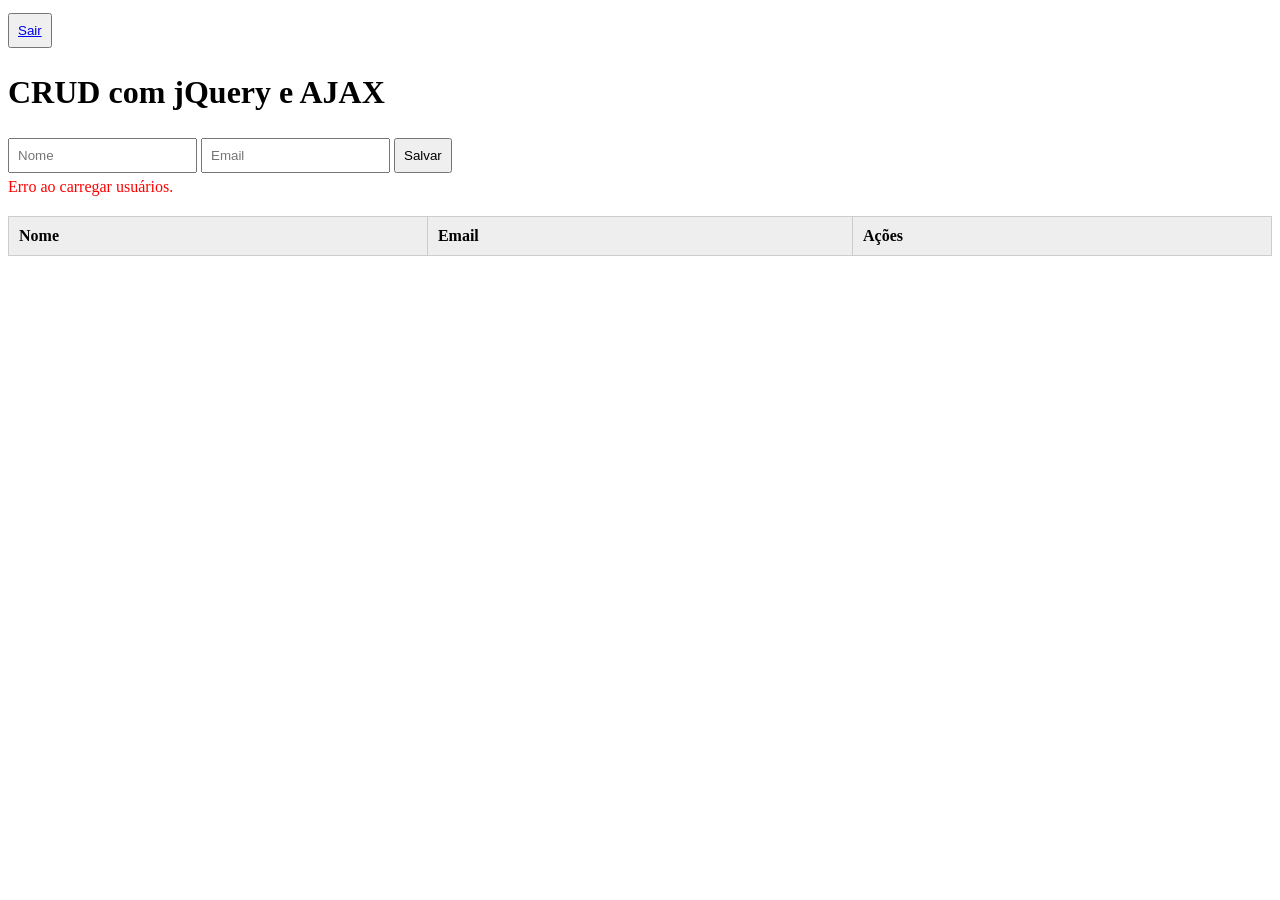
<file: index.html>
<!DOCTYPE html>
<html lang="pt-br">
<head>
    <meta name="viewport" content="width=device-width, initial-scale=1.0">
    <meta charset="UTF-8" />
    <title>CRUD com jQuery e AJAX</title>
    <script src="https://code.jquery.com/jquery-3.6.0.min.js"></script>
    <link rel="stylesheet" href="css/style.css">
</head>


    <button   type= " button"><a href="login.html">Sair</a></button>


  
<body>
    <h1>CRUD com jQuery e AJAX</h1>

    <form id="formUser">
        <input type="hidden" id="userId" />
        <input type="text" id="name" placeholder="Nome" required />
        <input type="email" id="email" placeholder="Email" required />
        <button type="submit">Salvar</button>
    </form>

    <div id="message"></div>

    <table>
        <thead>
            <tr><th>Nome</th><th>Email</th><th>Ações</th></tr>
        </thead>
        <tbody id="userList"></tbody>
    </table>

<script src="script/app.js"></script>
</body>
</html>
</file>
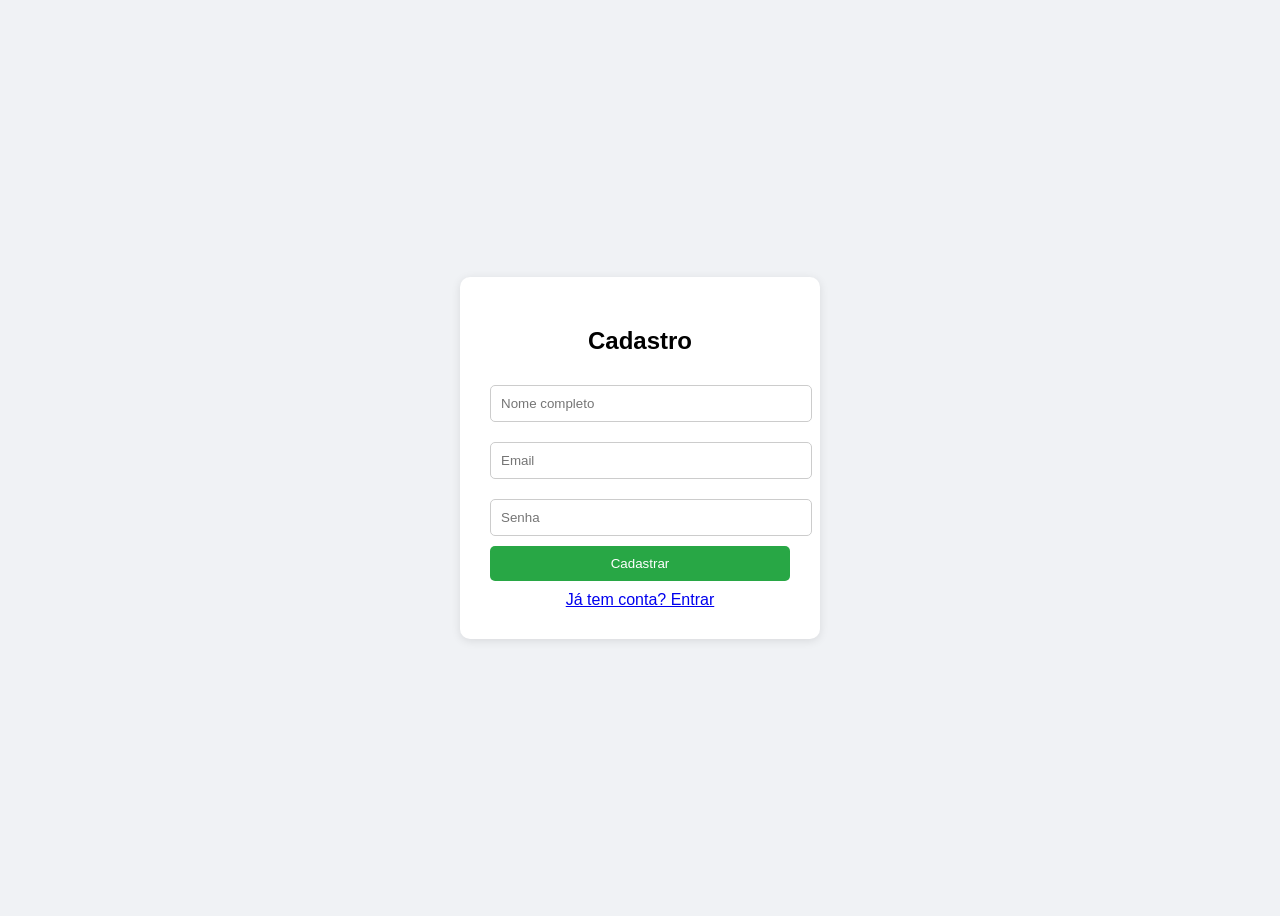
<file: cadastro.html>
<!DOCTYPE html>
<html lang="pt-br">
<head>
  <script src="https://code.jquery.com/jquery-3.6.0.min.js"></script>
  <meta charset="UTF-8">
  <title>Cadastro</title>
  <style>
    body {
      font-family: Arial, sans-serif;
      background: #f0f2f5;
      display: flex;
      justify-content: center;
      align-items: center;
      height: 100vh;
    }
    .container {
      background: #fff;
      padding: 30px;
      border-radius: 10px;
      box-shadow: 0 2px 10px rgba(0,0,0,0.1);
      width: 300px;
    }
    h2 {
      text-align: center;
      margin-bottom: 20px;
    }
    input {
      width: 100%;
      padding: 10px;
      margin: 10px 0;
      border: 1px solid #ccc;
      border-radius: 5px;
    }
    button {
      width: 100%;
      padding: 10px;
      background: #28a745;
      color: white;
      border: none;
      border-radius: 5px;
      cursor: pointer;
    }
    button:hover {
      background: #218838;
    }
    .link {
      text-align: center;
      margin-top: 10px;
    }
  </style>
</head>
<body>
  <div class="container">
    <h2>Cadastro</h2>
    <form  id="formUser">
      <input type="hidden" id="userId" />
      <input type="text" name="nome"  id="name" placeholder="Nome completo" required>
      <input type="email" name="email" id="email" placeholder="Email" required>
      <input type="password" name="senha" id="senha"placeholder="Senha" required>
      <button  type="submit">Cadastrar</button>
    </form>
    <div class="link">
      <a href="login.html">Já tem conta? Entrar</a>
    </div>
  </div>
  <script src="script/app.js"></script>
</body>
</html>
</file>
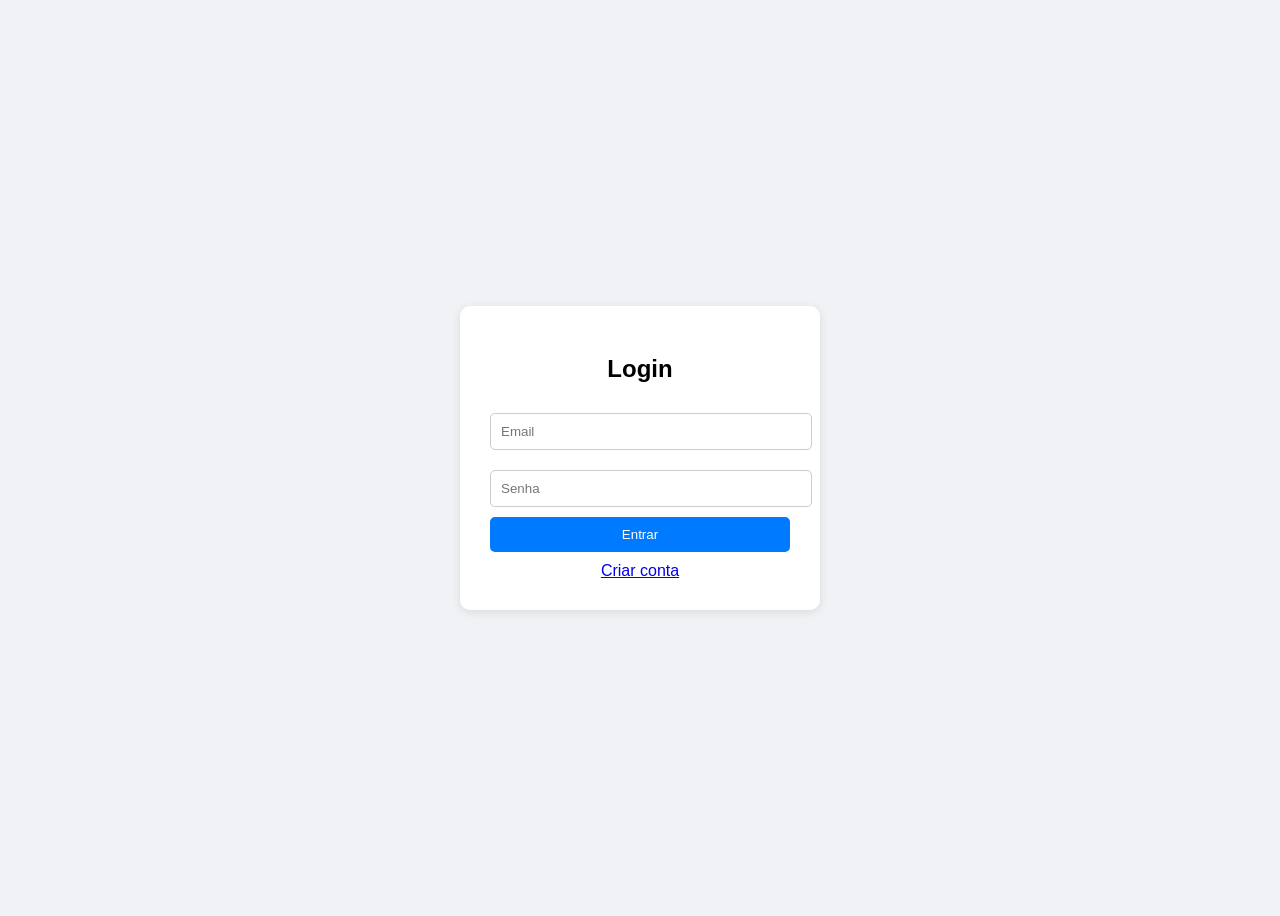
<file: login.html>
<!DOCTYPE html>
<html lang="pt-br">
<head>
  <script src="https://code.jquery.com/jquery-3.6.0.min.js"></script>
  <meta charset="UTF-8">
  <title>Login</title>
  <style>
    body {
      font-family: Arial, sans-serif;
      background: #f0f2f5;
      display: flex;
      justify-content: center;
      align-items: center;
      height: 100vh;
    }
    .container {
      background: #fff;
      padding: 30px;
      border-radius: 10px;
      box-shadow: 0 2px 10px rgba(0,0,0,0.1);
      width: 300px;
    }
    h2 {
      text-align: center;
      margin-bottom: 20px;
    }
    input {
      width: 100%;
      padding: 10px;
      margin: 10px 0;
      border: 1px solid #ccc;
      border-radius: 5px;
    }
    button {
      width: 100%;
      padding: 10px;
      background: #007bff;
      color: white;
      border: none;
      border-radius: 5px;
      cursor: pointer;
    }
    button:hover {
      background: #0056b3;
    }
    .link {
      text-align: center;
      margin-top: 10px;
    }
  </style>
</head>
<body>
  <div class="container">
    <h2>Login</h2>
    <form id="home">
      <input type="email" name="email" id="email" placeholder="Email" required>
      <input type="password" name="senha" id="senha" placeholder="Senha" required>
      <button type="submit">Entrar</button>
    </form>
    <div class="link">
      <a href="cadastro.html">Criar conta</a>
    </div>
  </div>
  <script src="script/app.js"></script>
  
</body>
</html>
</file>
<file: css/style.css>
table {
    width: 100%;
    border-collapse: collapse;
    margin-top: 20px;
}

th,
td {
    border: 1px solid #ccc;
    padding: 10px;
    text-align: left;
}

th {
    background: #eee;
}

input,
button {
    padding: 8px;
    margin: 5px 0;
}

.error {
    color: red;
}
</file>
